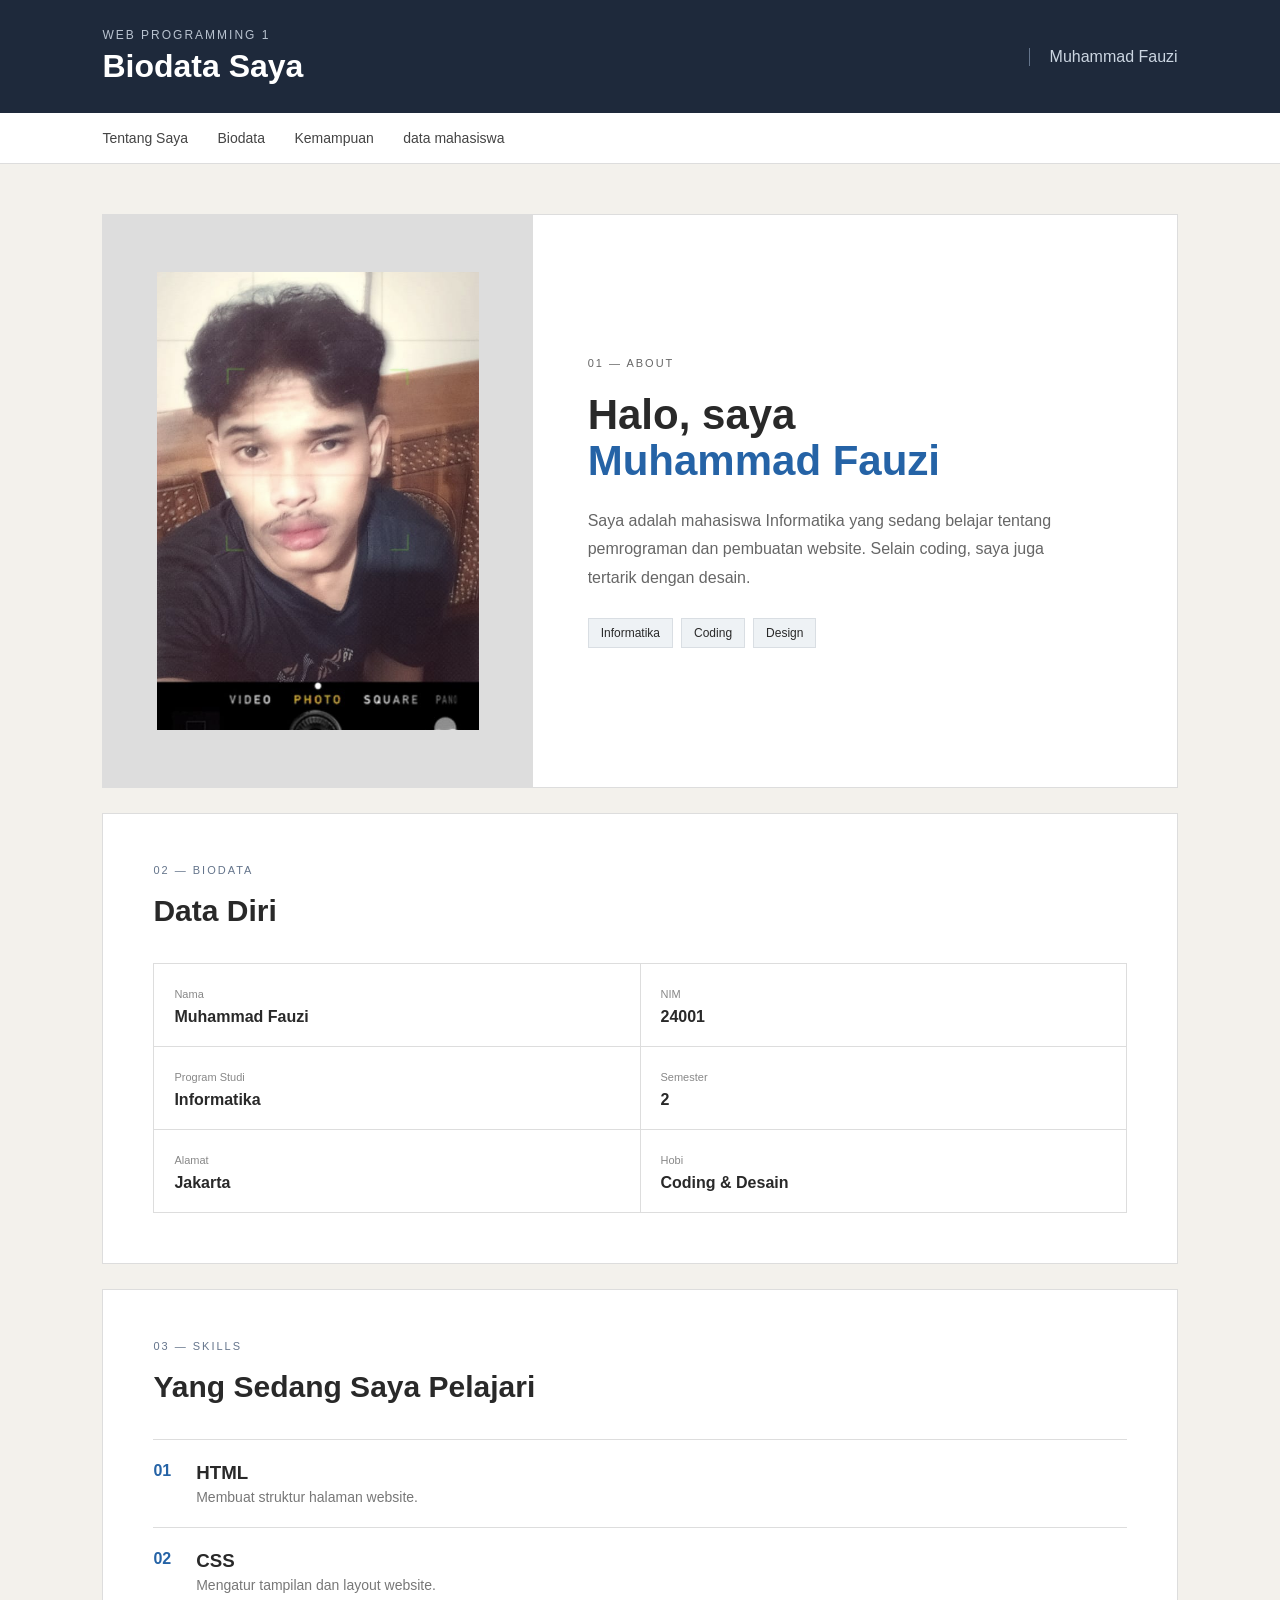
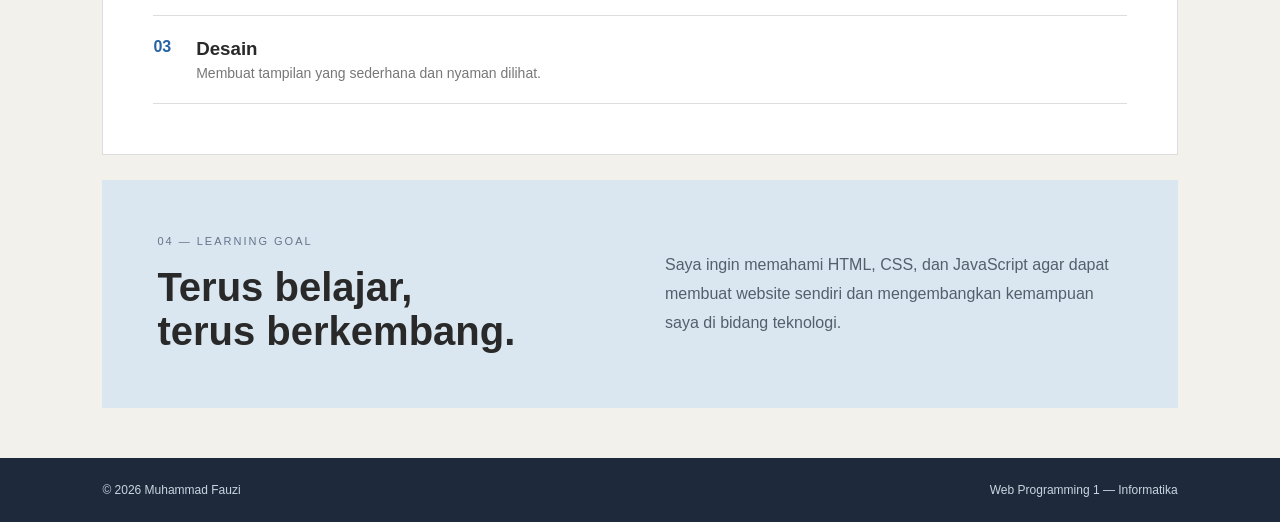
<file: index.html>
<!DOCTYPE html>
<html lang="id">
<head>
    <meta charset="UTF-8">
    <meta name="viewport" content="width=device-width, initial-scale=1.0">
    <title>Biodata Muhammad Fauzi</title>
    <link rel="stylesheet" href="styleindex.css">
</head>

<body>

    <header>
        <div class="header-content">
            <div>
                <p>WEB PROGRAMMING 1</p>
                <h1>Biodata Saya</h1>
            </div>

            <div class="header-name">
                Muhammad Fauzi
            </div>
        </div>
    </header>


    <nav>
        <a href="index.html">Tentang Saya</a>
        <a href="Biodatadasar.html">Biodata</a>
        <a href="layout.html">Kemampuan</a>
        <a href="data_mahasiswa.php">data mahasiswa</a>
    </nav>


    <main>

        <!-- ABOUT -->
        <section id="about" class="about">

            <div class="photo-box">
                <img src="profil.jpeg" alt="Foto Muhammad Fauzi">
            </div>

            <div class="about-text">
                <p class="number">01 — ABOUT</p>

                <h2>Halo, saya<br><span>Muhammad Fauzi</span></h2>

                <p>
                    Saya adalah mahasiswa Informatika yang sedang
                    belajar tentang pemrograman dan pembuatan website.
                    Selain coding, saya juga tertarik dengan desain.
                </p>

                <div class="tag">
                    <span>Informatika</span>
                    <span>Coding</span>
                    <span>Design</span>
                </div>
            </div>

        </section>


        <!-- BIODATA -->
        <section id="biodata" class="content-section">

            <div class="section-head">
                <p class="number">02 — BIODATA</p>
                <h2>Data Diri</h2>
            </div>

            <div class="data">

                <div class="data-item">
                    <small>Nama</small>
                    <p>Muhammad Fauzi</p>
                </div>

                <div class="data-item">
                    <small>NIM</small>
                    <p>24001</p>
                </div>

                <div class="data-item">
                    <small>Program Studi</small>
                    <p>Informatika</p>
                </div>

                <div class="data-item">
                    <small>Semester</small>
                    <p>2</p>
                </div>

                <div class="data-item">
                    <small>Alamat</small>
                    <p>Jakarta</p>
                </div>

                <div class="data-item">
                    <small>Hobi</small>
                    <p>Coding & Desain</p>
                </div>

            </div>

        </section>


        <!-- SKILLS -->
        <section id="skills" class="content-section">

            <div class="section-head">
                <p class="number">03 — SKILLS</p>
                <h2>Yang Sedang Saya Pelajari</h2>
            </div>

            <div class="skill-list">

                <div class="skill">
                    <b>01</b>
                    <div>
                        <h3>HTML</h3>
                        <p>Membuat struktur halaman website.</p>
                    </div>
                </div>

                <div class="skill">
                    <b>02</b>
                    <div>
                        <h3>CSS</h3>
                        <p>Mengatur tampilan dan layout website.</p>
                    </div>
                </div>

                <div class="skill">
                    <b>03</b>
                    <div>
                        <h3>Desain</h3>
                        <p>Membuat tampilan yang sederhana dan nyaman dilihat.</p>
                    </div>
                </div>

            </div>

        </section>


        <!-- GOAL -->
        <section id="goal" class="goal">

            <div>
                <p class="number">04 — LEARNING GOAL</p>

                <h2>
                    Terus belajar,<br>
                    terus berkembang.
                </h2>
            </div>

            <p>
                Saya ingin memahami HTML, CSS, dan JavaScript
                agar dapat membuat website sendiri dan
                mengembangkan kemampuan saya di bidang teknologi.
            </p>

        </section>

    </main>



    <footer>
        <p>© 2026 Muhammad Fauzi</p>
        <p>Web Programming 1 — Informatika</p>
    </footer>
</body>
</html>
</file>
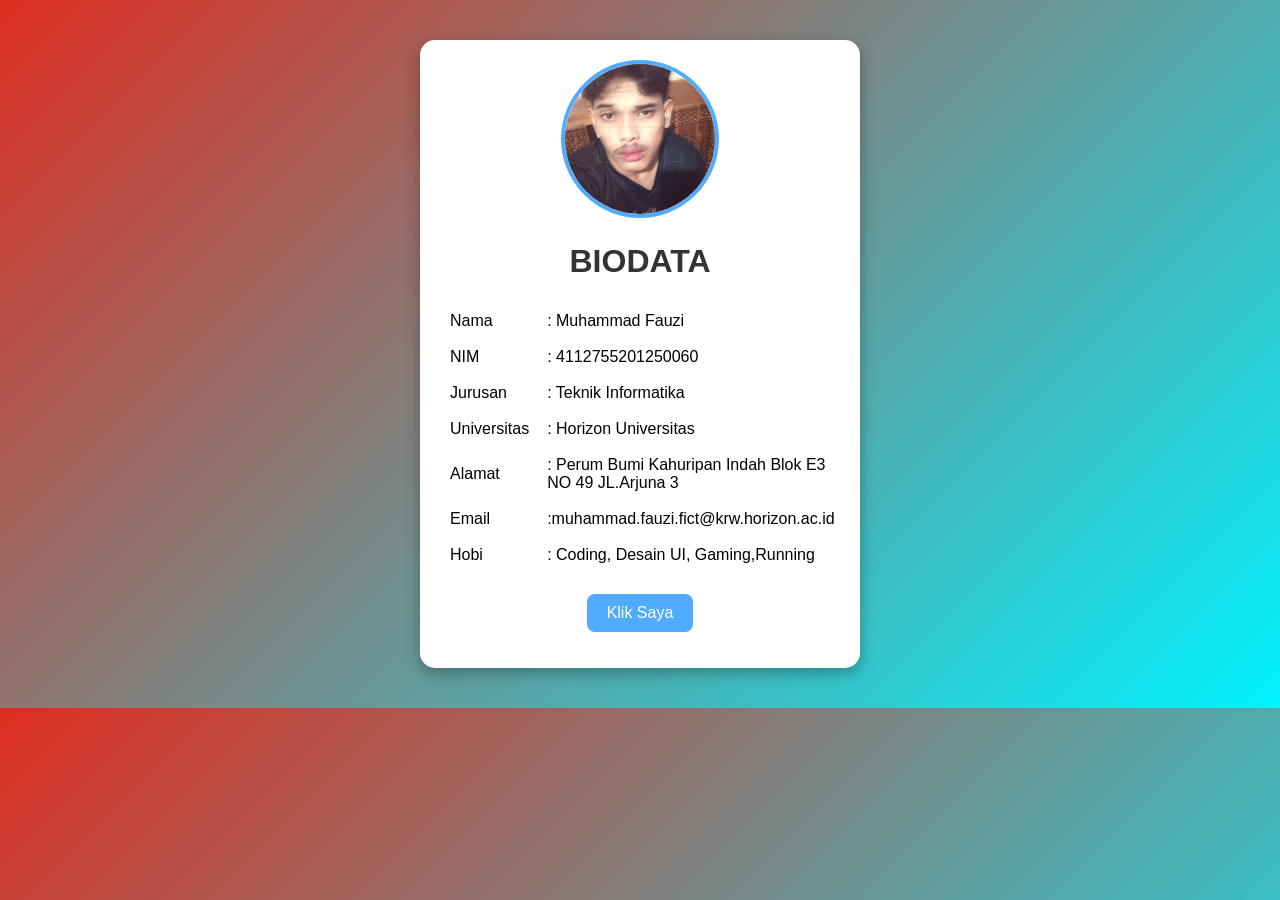
<file: Biodatadasar.html>
<!DOCTYPE html>
<html lang="id">
<head>
    <meta charset="UTF-8">
    <meta name="viewport" content="width=device-width, initial-scale=1.0">
    <title>Biodata Saya</title>
    <link rel="stylesheet" href="dasar.css">
</head>
<body>

    <div class="container">
        <img src="profil.jpeg" alt="Foto Profil" class="foto">

        <h1>BIODATA</h1>

        <table>
            <tr>
                <td>Nama</td>
                <td>: Muhammad Fauzi</td>
            </tr>
            <tr>
                <td>NIM</td>
                <td>: 4112755201250060</td>
            </tr>
            <tr>
                <td>Jurusan</td>
                <td>: Teknik Informatika</td>
            </tr>
            <tr>
                <td>Universitas</td>
                <td>: Horizon Universitas </td>
            </tr>
            <tr>
                <td>Alamat</td>
                <td>: Perum Bumi Kahuripan Indah Blok E3 NO 49 JL.Arjuna 3</td>
            </tr>
            <tr>
                <td>Email</td>
                <td>:muhammad.fauzi.fict@krw.horizon.ac.id</td>
            </tr>
            <tr>
                <td>Hobi</td>
                <td>: Coding, Desain UI, Gaming,Running</td>
            </tr>
        </table>

        <button onclick="tampilPesan()">Klik Saya</button>

        <p id="pesan"></p>
    </div>

    <script src="main.js"></script>
</body>
</html>
</file>
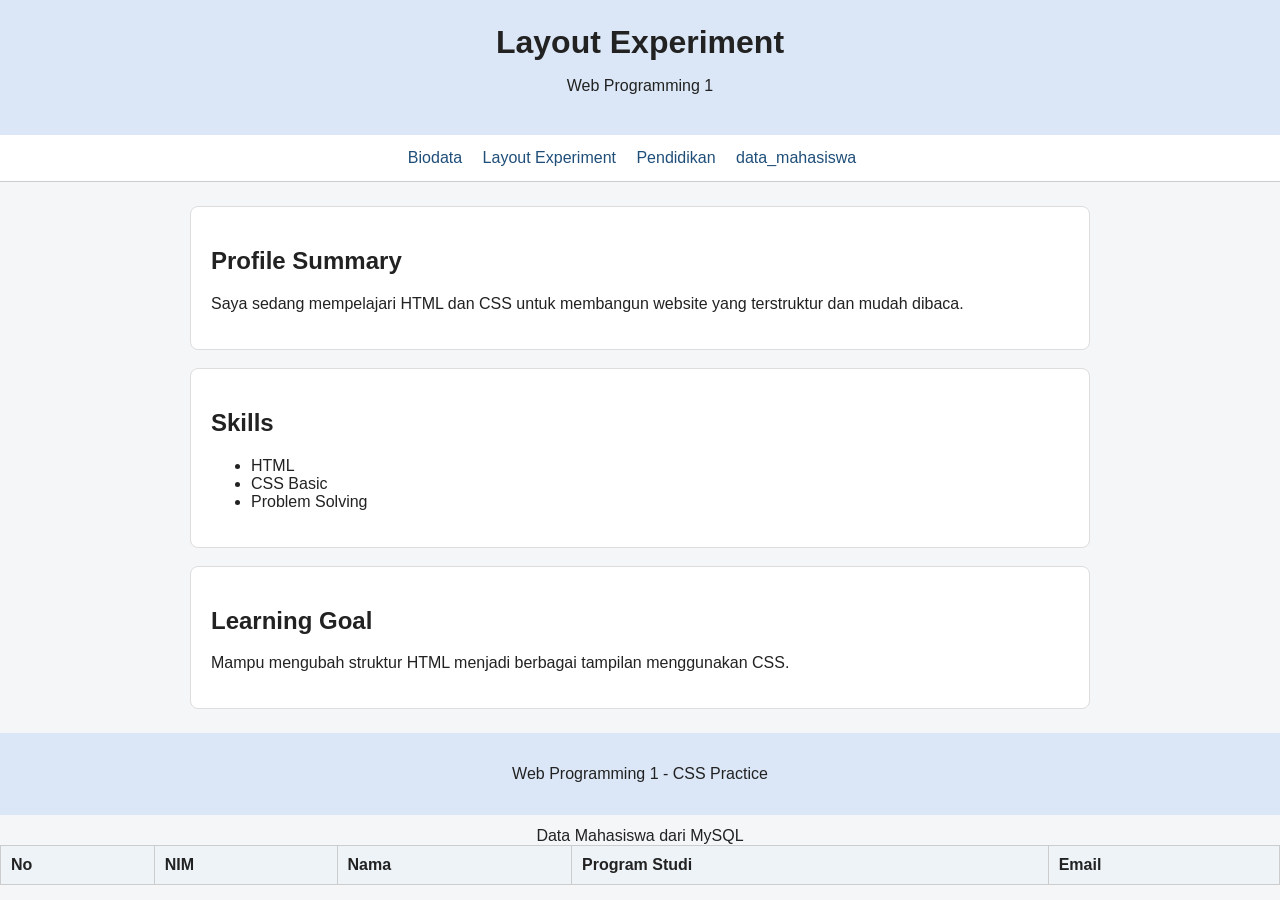
<file: layout.html>
<!DOCTYPE html>
<html lang="id">
<head>
 <meta charset="UTF-8">
 <meta name="viewport" content="width=device-width, initial-scale=1.0">
 <link rel="stylesheet" href="style.css">
 <title>Layout Experiment</title>
</head>
<body>
 <header>
 <h1>Layout Experiment</h1>
 <p>Web Programming 1</p>
 </header>
 <nav id="main-navigation" class="top-nav">
 <a href="Biodatadasar.html">Biodata</a>
 <a href="layout.html">Layout Experiment</a>
 <a href="#pendidikan">Pendidikan</a>
 <a href="data_mahasiswa.php">data_mahasiswa</a>
</nav>
<main>
 <section id="profile" class="card">
 <h2>Profile Summary</h2>
 <p>Saya sedang mempelajari HTML dan CSS untuk membangun website yang terstruktur dan mudah dibaca.</p>
 </section>
 <section id="skills" class="card">
 <h2>Skills</h2>
 <ul>
 <li>HTML</li>
 <li>CSS Basic</li>
 <li>Problem Solving</li>
 </ul>
 </section>
 <section id="goal" class="card">
 <h2>Learning Goal</h2>
 <p>Mampu mengubah struktur HTML menjadi berbagai tampilan menggunakan CSS.</p>
 </section>
</main>
</div>
<footer>
 <p>Web Programming 1 - CSS Practice</p>
</footer>
<table class="data-table">
 <caption>Data Mahasiswa dari MySQL</caption>
 <thead>
 <tr>
 <th scope="col">No</th>
 <th scope="col">NIM</th>
 <th scope="col">Nama</th>
 <th scope="col">Program Studi</th>
 <th scope="col">Email</th>
 </tr>
 </thead>
</body>
</html>
</file>
<file: styleindex.css>
* {
    margin: 0;
    padding: 0;
    box-sizing: border-box;
    scroll-behavior: smooth;
}

body {
    font-family: Arial, sans-serif;
    background-color: #f3f1ec;
    color: #292929;
}


/* HEADER */

header {
    background-color: #1e293b;
    color: white;
    padding: 28px 8%;
}

.header-content {
    display: flex;
    justify-content: space-between;
    align-items: center;
}

header p {
    font-size: 12px;
    letter-spacing: 2px;
    color: #b8c2cf;
    margin-bottom: 6px;
}

header h1 {
    font-size: 32px;
}

.header-name {
    border-left: 1px solid #64748b;
    padding-left: 20px;
    color: #cbd5e1;
}


/* NAVIGATION */

nav {
    background-color: #ffffff;
    padding: 16px 8%;
    border-bottom: 1px solid #ddd;

    position: sticky;
    top: 0;
    z-index: 10;
}

nav a {
    text-decoration: none;
    color: #444;
    margin-right: 25px;
    font-size: 14px;
}

nav a:hover {
    color: #2563a6;
}


/* MAIN */

main {
    width: 84%;
    max-width: 1100px;
    margin: 50px auto;
}


/* ABOUT */

.about {
    display: grid;
    grid-template-columns: 40% 60%;

    background-color: white;

    min-height: 400px;

    border: 1px solid #ddd;
}


.photo-box {
    background-color: #ddd;

    display: flex;
    align-items: center;
    justify-content: center;
}

.photo-box img {
    width: 75%;
    height: 80%;

    object-fit: cover;

    filter: grayscale(15%);
}


.about-text {
    padding: 55px;
    display: flex;
    flex-direction: column;
    justify-content: center;
}

.number {
    color: #64748b;
    font-size: 11px;
    letter-spacing: 2px;
    margin-bottom: 18px;
}

.about-text h2 {
    font-size: 42px;
    line-height: 1.1;
    margin-bottom: 22px;
}

.about-text h2 span {
    color: #2563a6;
}

.about-text > p {
    color: #666;
    line-height: 1.8;
    max-width: 500px;
}


/* TAG */

.tag {
    display: flex;
    gap: 8px;
    margin-top: 25px;
}

.tag span {
    background-color: #eef2f5;
    border: 1px solid #d9dee3;
    padding: 7px 12px;
    font-size: 12px;
}


/* CONTENT */

.content-section {
    background-color: white;

    padding: 50px;

    margin-top: 25px;

    border: 1px solid #ddd;
}

.section-head {
    margin-bottom: 35px;
}

.section-head h2 {
    font-size: 30px;
}


/* BIODATA */

.data {
    display: grid;
    grid-template-columns: repeat(2, 1fr);

    border-top: 1px solid #ddd;
    border-left: 1px solid #ddd;
}

.data-item {
    padding: 20px;

    border-right: 1px solid #ddd;
    border-bottom: 1px solid #ddd;
}

.data-item small {
    color: #888;
    font-size: 11px;
}

.data-item p {
    margin-top: 6px;
    font-weight: bold;
}


/* SKILLS */

.skill-list {
    display: flex;
    flex-direction: column;
}

.skill {
    display: flex;
    gap: 25px;

    padding: 22px 0;

    border-bottom: 1px solid #ddd;
}

.skill:first-child {
    border-top: 1px solid #ddd;
}

.skill b {
    color: #2563a6;
}

.skill h3 {
    margin-bottom: 5px;
}

.skill p {
    color: #777;
    font-size: 14px;
}


/* GOAL */

.goal {
    margin-top: 25px;

    background-color: #dbe7f0;

    padding: 55px;

    display: grid;
    grid-template-columns: 1fr 1fr;

    gap: 50px;

    align-items: center;
}

.goal h2 {
    font-size: 40px;
    line-height: 1.1;
}

.goal > p {
    color: #52606d;
    line-height: 1.8;
}


/* FOOTER */

footer {
    background-color: #1e293b;

    color: #cbd5e1;

    padding: 25px 8%;

    display: flex;
    justify-content: space-between;

    font-size: 12px;
}


/* RESPONSIVE */

@media (max-width: 700px) {

    .header-content {
        flex-direction: column;
        align-items: flex-start;
        gap: 15px;
    }

    .header-name {
        border-left: none;
        border-top: 1px solid #64748b;
        padding-left: 0;
        padding-top: 10px;
    }

    nav a {
        margin-right: 12px;
        font-size: 13px;
    }

    main {
        width: 92%;
        margin: 30px auto;
    }

    .about {
        grid-template-columns: 1fr;
    }

    .photo-box {
        height: 300px;
    }

    .about-text {
        padding: 35px;
    }

    .about-text h2 {
        font-size: 34px;
    }

    .content-section {
        padding: 30px;
    }

    .data {
        grid-template-columns: 1fr;
    }

    .goal {
        grid-template-columns: 1fr;
        padding: 35px;
    }

    .goal h2 {
        font-size: 32px;
    }

    footer {
        flex-direction: column;
        gap: 8px;
    }
}
</file>
<file: dasar.css>
body {
    margin: 0;
    padding: 0;
    font-family: Arial, sans-serif;
    background: linear-gradient(135deg, #df2e21, #00f2fe);
}

.container {
    width: 400px;
    margin: 40px auto;
    background: white;
    padding: 20px;
    border-radius: 15px;
    text-align: center;
    box-shadow: 0 5px 15px rgba(0,0,0,0.3);
}

.foto {
    width: 150px;
    height: 150px;
    border-radius: 50%;
    border: 4px solid #4facfe;
    object-fit: cover;
}

h1 {
    color: #333;
}

table {
    width: 100%;
    margin-top: 20px;
    text-align: left;
}

td {
    padding: 8px;
}

button {
    margin-top: 20px;
    padding: 10px 20px;
    background: #4facfe;
    color: white;
    border: none;
    border-radius: 8px;
    cursor: pointer;
    font-size: 16px;
}

button:hover {
    background: #008cff;
}

#pesan {
    margin-top: 15px;
    color: green;
    font-weight: bold;
}
</file>
<file: style.css>
body {
 margin: 0;
 font-family: Arial, sans-serif;
 background-color: #f4f6f8;
 color: #222222;
}
header {
 background-color: #dbe7f6;
 padding: 24px;
 text-align: center;
}
header h1 {
 margin: 0;
}
nav {
 background-color: #ffffff;
 padding: 14px;
 border-bottom: 1px solid #cccccc;
 text-align: center;
}
nav a {
 color: #1f4e79;
 text-decoration: none;
 margin-right: 16px;
}
nav a:hover {
 text-decoration: underline;
}
main {
 width: 90%;
 max-width: 900px;
 margin: 24px auto;
}
section {
 background-color: #ffffff;
 padding: 20px;
 margin-bottom: 18px;
 border: 1px solid #dddddd;
 border-radius: 8px;
}
img {
 max-width: 160px;
 border-radius: 8px;
}
table {
 width: 100%;
 border-collapse: collapse;
 margin-top: 12px;
}
th,
td {
 border: 1px solid #cccccc;
 padding: 10px;
 text-align: left;
}
th {
 background-color: #eef3f8;
}

footer {
 background-color: #dbe7f6;
 padding: 16px;
 text-align: center;
 margin-top: 24px;
}
</file>
